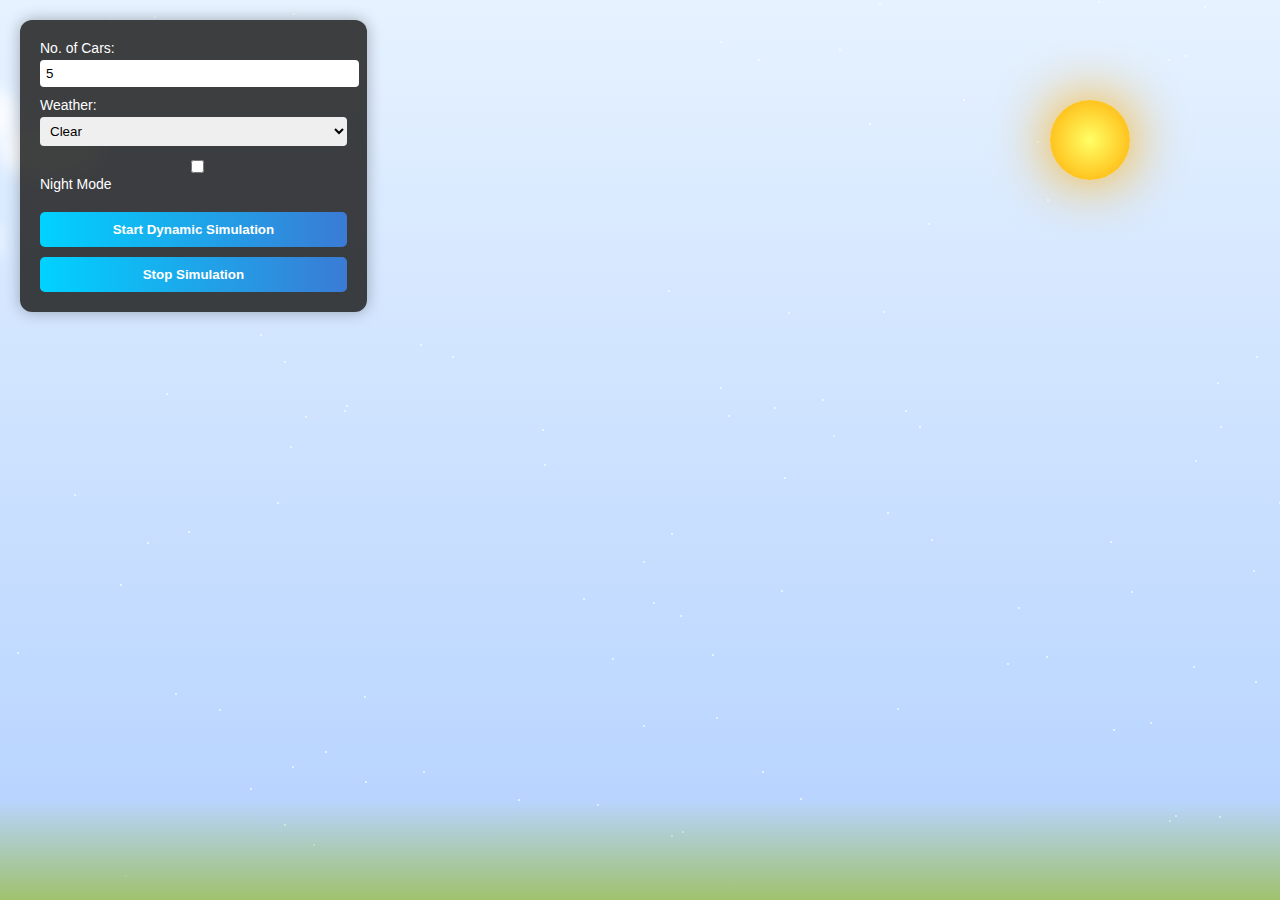
<file: flying_car_swarm_web/templates/index.html>
<!DOCTYPE html>
<html lang="en">
<head>
  <meta charset="UTF-8" />
  <title>Flying Car Swarm Simulation</title>
  <style>
    :root {
      --sky-day: linear-gradient(to top, #b3d1ff, #e6f2ff);
      --sky-night: linear-gradient(to top, #0b0f29, #1a1a40);
      --panel-bg-day: rgba(30, 30, 30, 0.85);
      --panel-bg-night: rgba(255, 255, 255, 0.1);
      --panel-text-day: #fff;
      --panel-text-night: #ccc;
    }

    body {
      margin: 0;
      font-family: 'Segoe UI', Tahoma, Geneva, Verdana, sans-serif;
      background: var(--sky-day);
      overflow: hidden;
      transition: background 1s ease;
    }

    canvas {
      display: block;
    }

    #controlPanel {
      position: absolute;
      top: 20px;
      left: 20px;
      background: var(--panel-bg-day);
      color: var(--panel-text-day);
      padding: 20px;
      border-radius: 12px;
      box-shadow: 0 0 15px rgba(0, 0, 0, 0.3);
      z-index: 10;
      font-size: 14px;
      transition: background 0.5s, color 0.5s;
    }

    #controlPanel label {
      display: block;
      margin-bottom: 10px;
    }

    #controlPanel input,
    #controlPanel select {
      width: 100%;
      padding: 6px;
      margin-top: 4px;
      border-radius: 4px;
      border: none;
      outline: none;
    }

    #controlPanel button {
      width: 100%;
      padding: 10px;
      background: linear-gradient(to right, #00d2ff, #3a7bd5);
      color: white;
      font-weight: bold;
      border: none;
      border-radius: 5px;
      cursor: pointer;
      margin-top: 10px;
    }

    #controlPanel button:hover {
      background: linear-gradient(to right, #0072ff, #00c6ff);
    }

    .cloud {
      position: absolute;
      background: #fff;
      border-radius: 50%;
      filter: blur(8px);
      opacity: 0.8;
      animation: floatClouds 60s linear infinite;
    }

    @keyframes floatClouds {
      from {
        transform: translateX(-200px);
      }
      to {
        transform: translateX(110vw);
      }
    }

    .sun {
      position: absolute;
      top: 100px;
      right: 150px;
      width: 80px;
      height: 80px;
      background: radial-gradient(circle, #ffff66, #ffaa00);
      border-radius: 50%;
      box-shadow: 0 0 60px #ffaa00;
      z-index: 1;
    }

    .stars {
      position: absolute;
      width: 100%;
      height: 100%;
      top: 0;
      left: 0;
      pointer-events: none;
      background: transparent;
      z-index: 0;
    }

    .star {
      position: absolute;
      background: white;
      border-radius: 50%;
      width: 2px;
      height: 2px;
      opacity: 0.8;
      animation: twinkle 2s infinite ease-in-out alternate;
    }

    @keyframes twinkle {
      from {
        opacity: 0.3;
      }
      to {
        opacity: 1;
      }
    }

    .ground {
      position: absolute;
      bottom: 0;
      width: 100%;
      height: 100px;
      background: linear-gradient(to top, #a0c26e, transparent);
      z-index: 0;
    }
  </style>
</head>
<body>

<div id="skyObjects">
  <div class="sun" id="sun"></div>
  <div class="stars" id="stars"></div>
</div>

<div class="cloud" style="top: 120px; left: 0; width: 100px; height: 60px;"></div>
<div class="cloud" style="top: 200px; left: -150px; width: 150px; height: 80px; animation-delay: 15s;"></div>
<div class="cloud" style="top: 80px; left: -100px; width: 120px; height: 70px; animation-delay: 30s;"></div>
<div class="ground"></div>

<div id="controlPanel">
  <label>
    No. of Cars:
    <input type="number" id="numCars" value="5" min="1" max="20">
  </label>

  <label>
    Weather:
    <select id="weather">
      <option value="clear">Clear</option>
      <option value="rain">Rain</option>
      <option value="fog">Fog</option>
      <option value="wind">Wind</option>
    </select>
  </label>

  <label>
    <input type="checkbox" id="nightModeToggle" onchange="toggleNightMode()"> Night Mode
  </label>

  <button onclick="startDynamicSim()">Start Dynamic Simulation</button>
  <button onclick="stopSim()">Stop Simulation</button>
</div>

<canvas id="canvas"></canvas>

<script>
  const canvas = document.getElementById('canvas');
  const ctx = canvas.getContext('2d');
  canvas.width = window.innerWidth;
  canvas.height = window.innerHeight;

  const starsContainer = document.getElementById('stars');
  for (let i = 0; i < 100; i++) {
    const star = document.createElement('div');
    star.classList.add('star');
    star.style.top = `${Math.random() * 100}%`;
    star.style.left = `${Math.random() * 100}%`;
    starsContainer.appendChild(star);
  }

  let simulationFrames = [];
  let currentFrame = 0;
  let isSimulating = false;
  let dynamicSimInterval;
  let isNight = false;

  function toggleNightMode() {
    isNight = document.getElementById('nightModeToggle').checked;
    document.body.style.background = isNight
      ? getComputedStyle(document.documentElement).getPropertyValue('--sky-night')
      : getComputedStyle(document.documentElement).getPropertyValue('--sky-day');

    const controlPanel = document.getElementById('controlPanel');
    controlPanel.style.background = isNight
      ? getComputedStyle(document.documentElement).getPropertyValue('--panel-bg-night')
      : getComputedStyle(document.documentElement).getPropertyValue('--panel-bg-day');
    controlPanel.style.color = isNight
      ? getComputedStyle(document.documentElement).getPropertyValue('--panel-text-night')
      : getComputedStyle(document.documentElement).getPropertyValue('--panel-text-day');

    document.getElementById('sun').style.display = isNight ? 'none' : 'block';
    document.getElementById('stars').style.display = isNight ? 'block' : 'none';
  }

  function randomPoint() {
    return [
      Math.random() * 1000,
      Math.random() * 600,
      Math.random() * 200
    ];
  }

  function generateRandomCars(n) {
    const starts = [];
    const ends = [];
    for (let i = 0; i < n; i++) {
      starts.push(randomPoint());
      ends.push(randomPoint());
    }
    return { starts, ends };
  }

  function drawFlyingCar(ctx, x, y, z) {
    const sx = x * 0.7 + canvas.width / 2 - 350;
    const sy = canvas.height / 2 - (y * 0.5) - z * 0.3;

    ctx.fillStyle = isNight ? "#aaa" : "#444";
    ctx.fillRect(sx - 12, sy - 6, 24, 12);

    ctx.strokeStyle = isNight ? "#a0f0ff" : "#00d2ff";
    ctx.beginPath();
    ctx.moveTo(sx - 20, sy);
    ctx.lineTo(sx + 20, sy);
    ctx.stroke();

    ctx.fillStyle = isNight ? "#ffc300" : "#ff9900";
    ctx.beginPath();
    ctx.arc(sx - 14, sy - 12, 4, 0, Math.PI * 2);
    ctx.arc(sx + 14, sy - 12, 4, 0, Math.PI * 2);
    ctx.fill();
  }

  function drawScene(cars) {
    ctx.clearRect(0, 0, canvas.width, canvas.height);

    const weather = document.getElementById('weather').value;

    if (weather === "fog") {
      ctx.fillStyle = "rgba(220,220,220,0.3)";
      ctx.fillRect(0, 0, canvas.width, canvas.height);
    } else if (weather === "rain") {
      ctx.strokeStyle = isNight ? 'rgba(180, 220, 255, 0.8)' : 'rgba(0,0,150,0.9)';
      for (let i = 0; i < 200; i++) {
        const x = Math.random() * canvas.width;
        const y = Math.random() * canvas.height;
        ctx.beginPath();
        ctx.moveTo(x, y);
        ctx.lineTo(x, y + 10);
        ctx.stroke();
      }
    } else if (weather === "wind") {
      ctx.fillStyle = "rgba(255,255,255,0.05)";
      for (let i = 0; i < 100; i++) {
        const x = Math.random() * canvas.width;
        const y = Math.random() * canvas.height;
        ctx.beginPath();
        ctx.arc(x, y, 1.5, 0, Math.PI * 2);
        ctx.fill();
      }
    }

    cars.forEach(car => {
      const [x, y, z] = car;
      drawFlyingCar(ctx, x, y, z);
    });
  }

  function simulateOnce() {
    const numCars = parseInt(document.getElementById('numCars').value);
    const { starts, ends } = generateRandomCars(numCars);

    const steps = 60;
    simulationFrames = [];
    for (let i = 0; i <= steps; i++) {
      simulationFrames.push(
        starts.map((start, idx) =>
          start.map((val, j) => val + ((ends[idx][j] - val) * i / steps))
        )
      );
    }

    currentFrame = 0;
  }

  function startDynamicSim() {
    if (dynamicSimInterval) clearInterval(dynamicSimInterval);
    simulateOnce();
    isSimulating = true;

    dynamicSimInterval = setInterval(() => {
      simulateOnce();
    }, 3000);

    requestAnimationFrame(animate);
  }

  function stopSim() {
    isSimulating = false;
    clearInterval(dynamicSimInterval);
  }

  function animate() {
    if (!isSimulating) return;

    drawScene(simulationFrames[currentFrame]);

    currentFrame++;
    if (currentFrame >= simulationFrames.length) {
      currentFrame = simulationFrames.length - 1;
    }

    requestAnimationFrame(animate);
  }

  window.addEventListener('resize', () => {
    canvas.width = window.innerWidth;
    canvas.height = window.innerHeight;
  });
</script>

</body>
</html>
</file>
